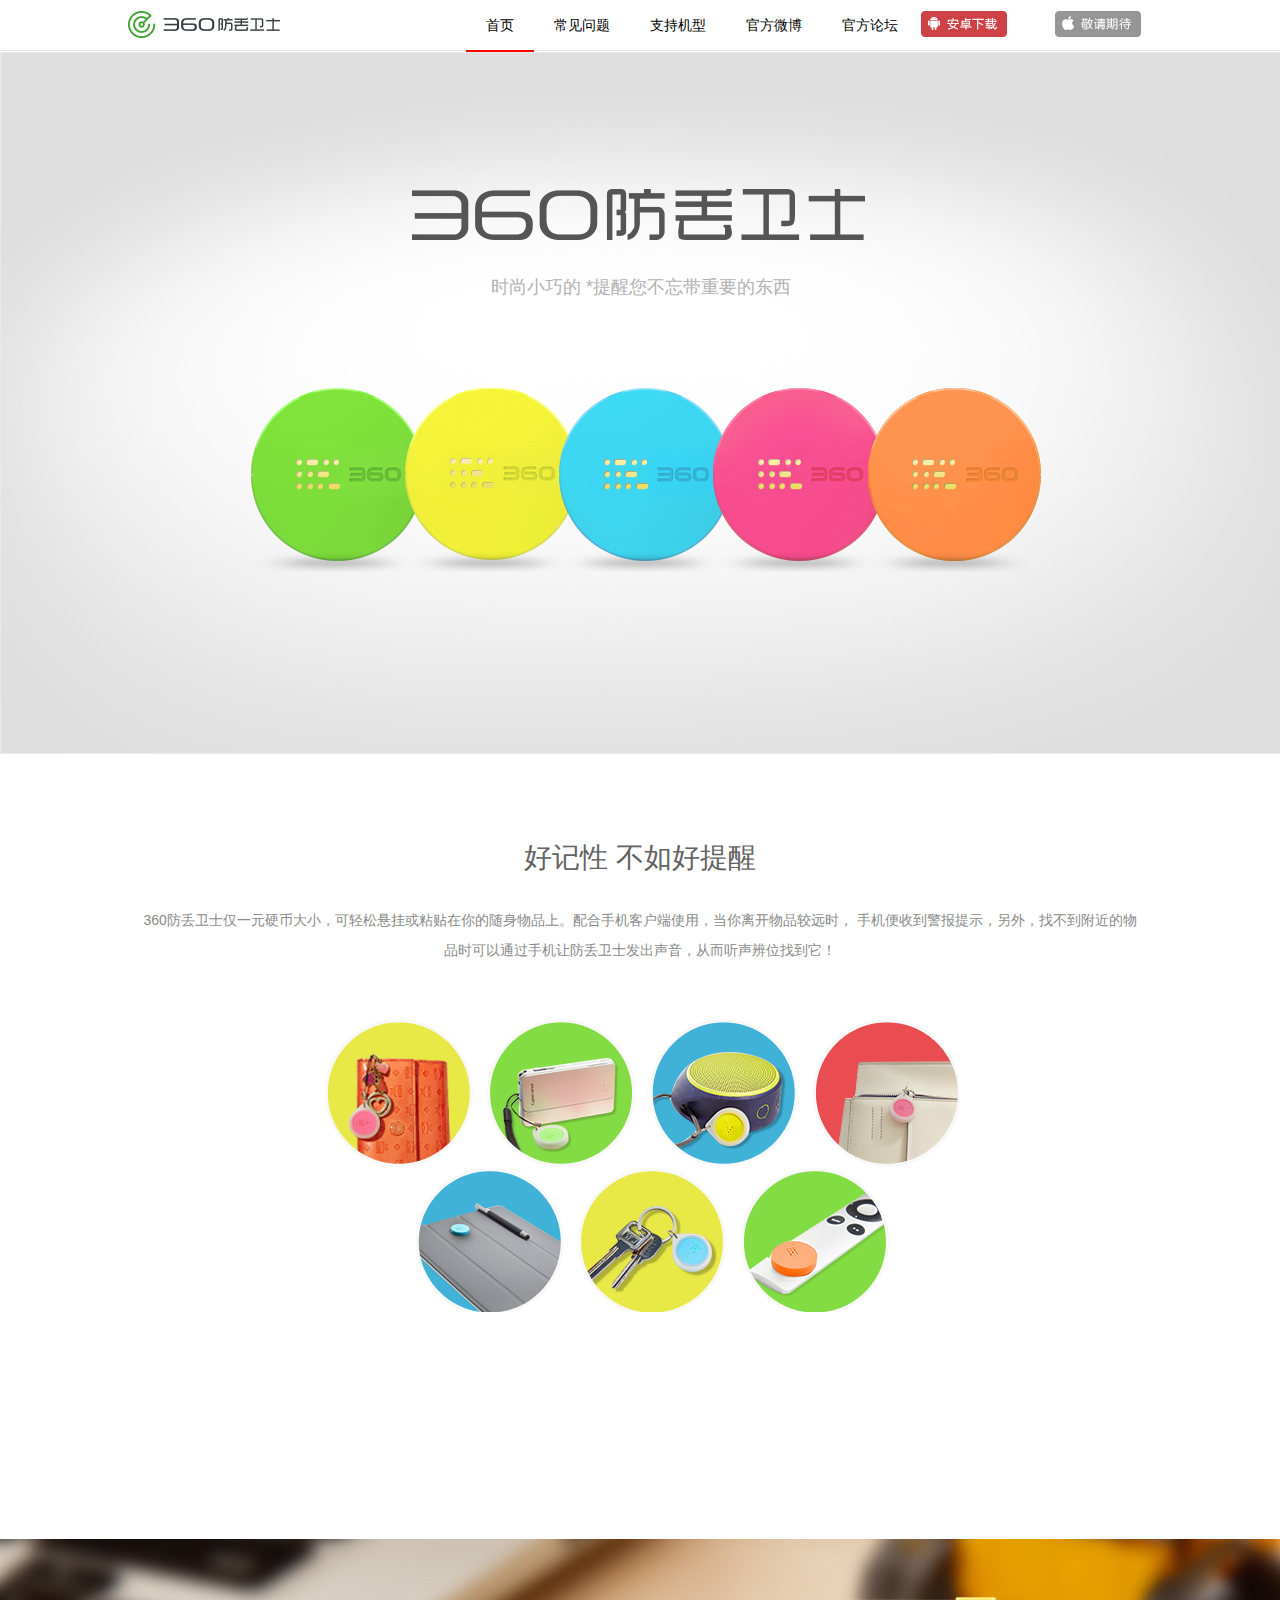
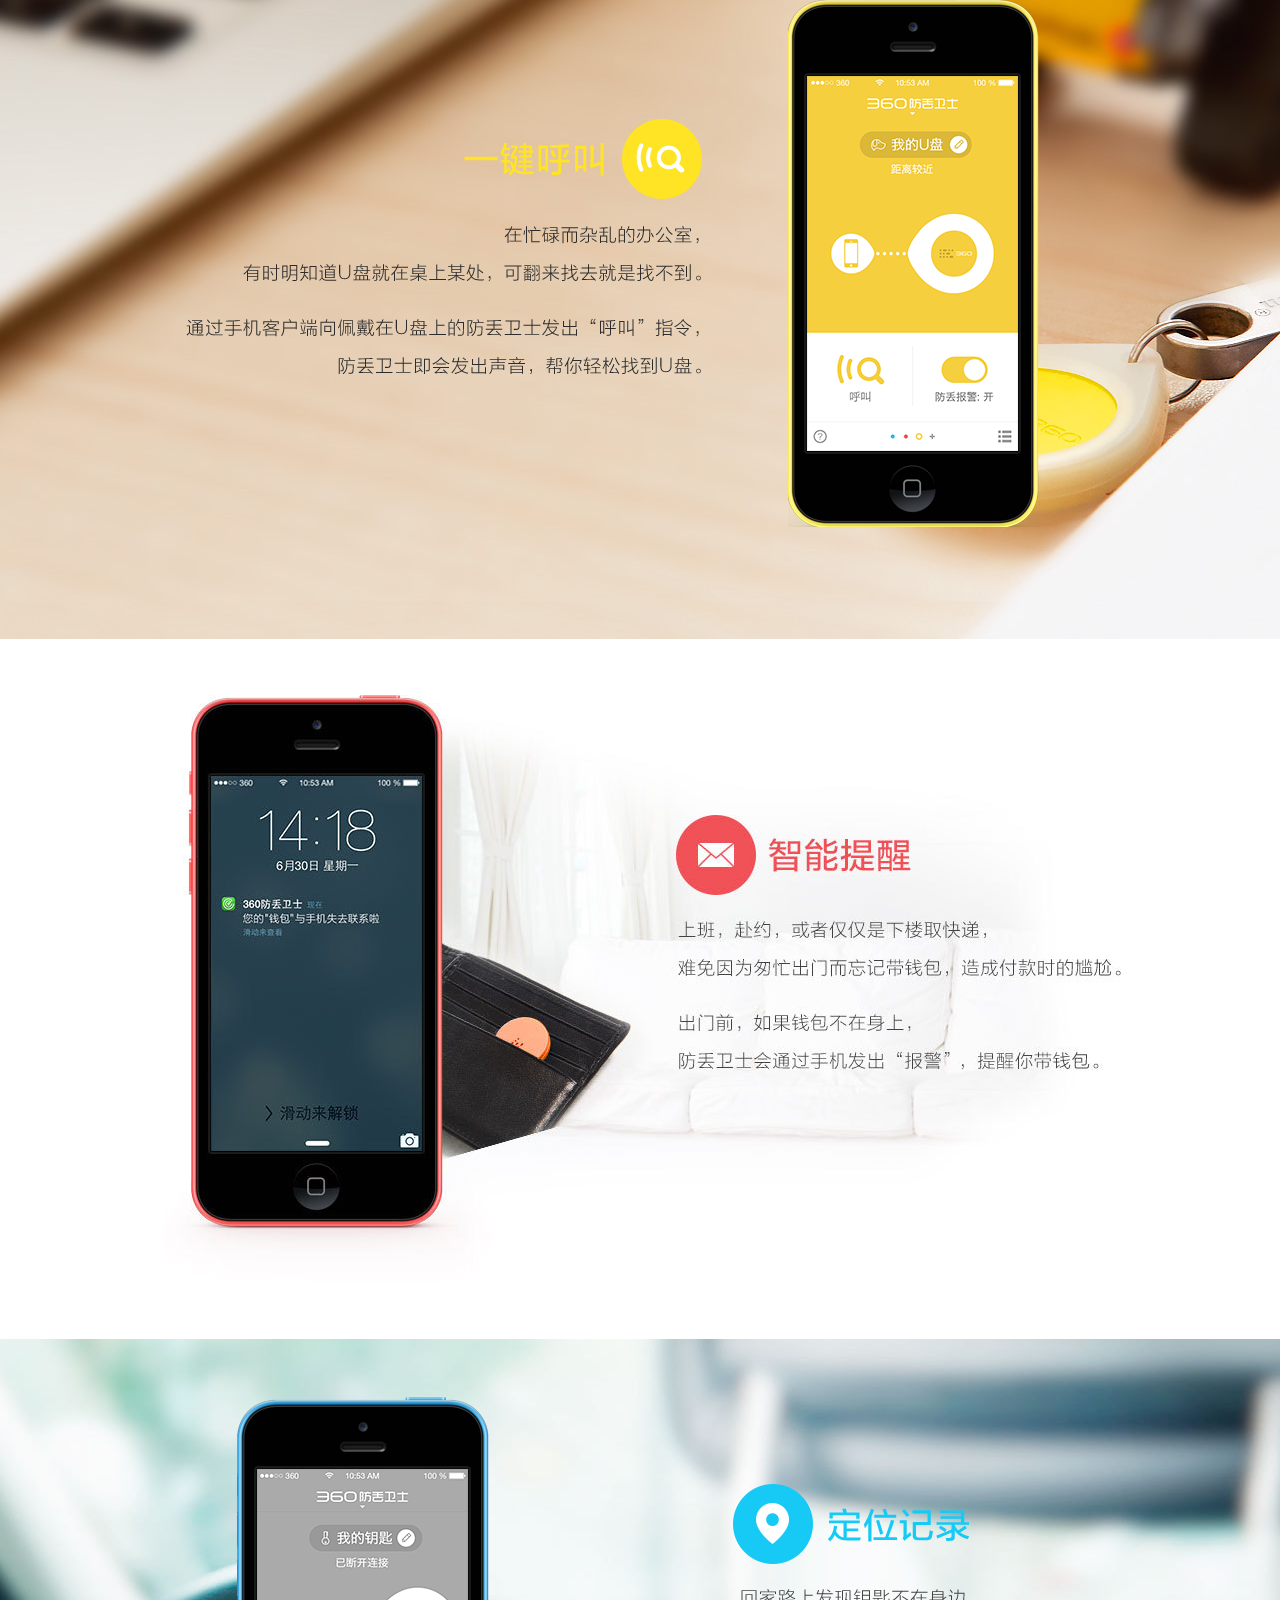
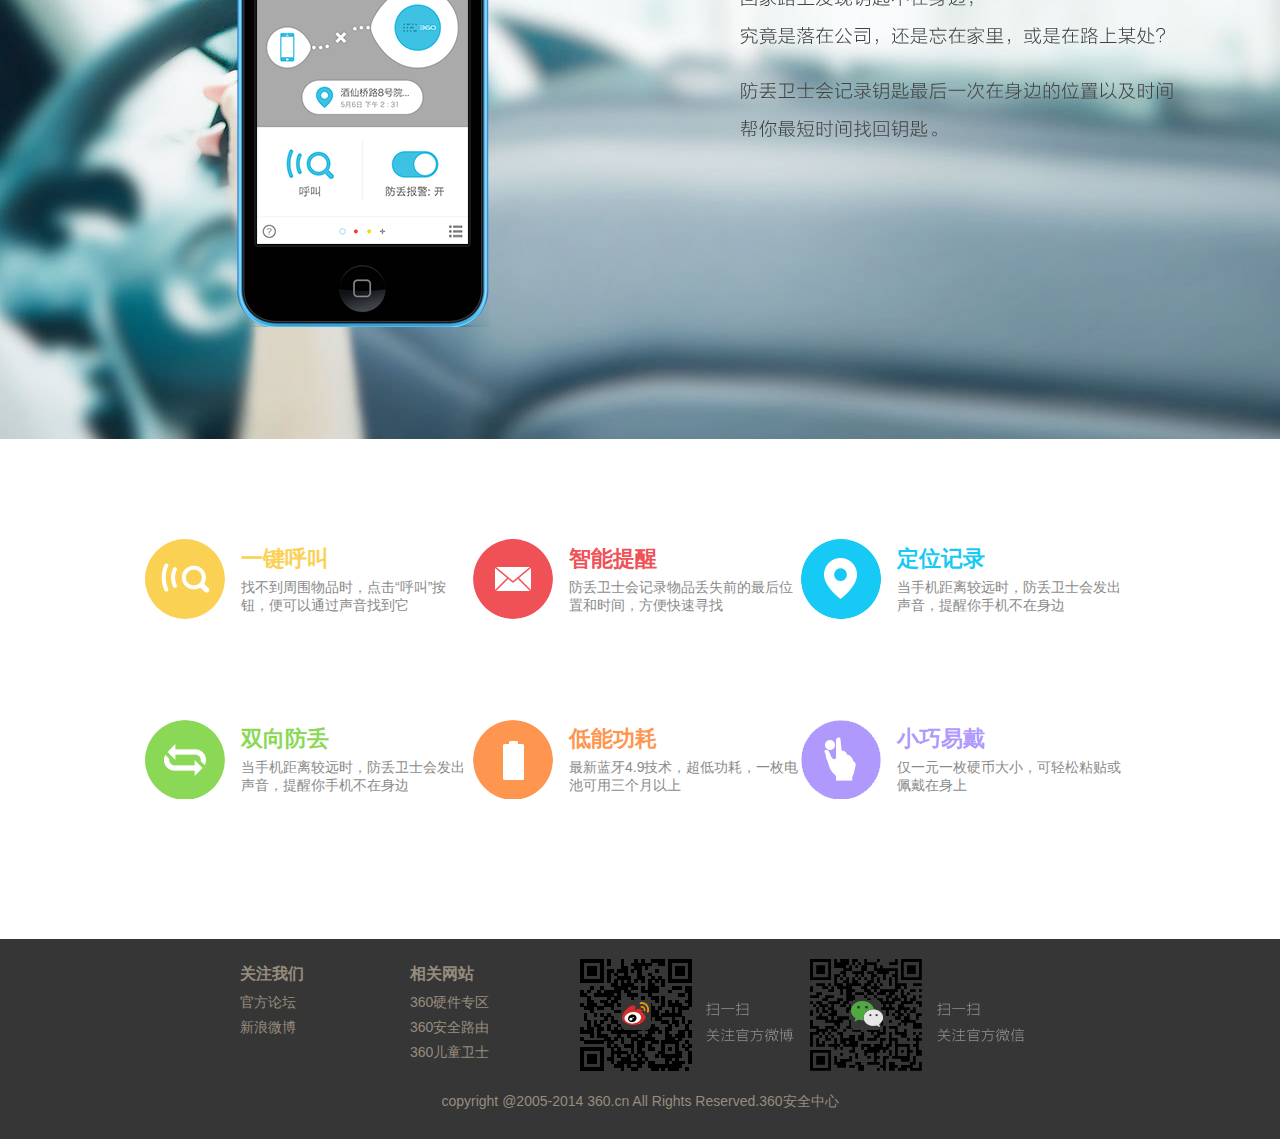
<file: index.html>
<!DOCTYPE html>
<html xmlns="http://www.w3.org/1999/html" xmlns="http://www.w3.org/1999/html">
<head lang="en">
    <meta charset="UTF-8">
    <link rel="stylesheet" href="css/common.css"/>
    <link rel="stylesheet" href="css/index.css"/>
    <link rel="stylesheet" href="css/animation.css"/>
    <title></title>
</head>
<body>
    <header>
        <div class="content">
            <div class="logo"></div>
                <ul>
                    <li><a href="index.html" class="active">首页</a></li>
                    <li><a href="tepl/question.html">常见问题</a></li>
                    <li><a href="tepl/jixing.html">支持机型</a></li>
                    <li><a href="">官方微博</a></li>
                    <li><a href="">官方论坛</a></li>
                    <li >
                        <a href="" class="android" ><div class="android_icon"></div></a>
                    </li>
                    <li ><a href="" class="ios"></a></li>
                </ul>
        </div>
    </header>
    <section id="banner">
        <div class="content">
            <div class="title"></div>
            <p>时尚小巧的 *提醒您不忘带重要的东西</p>
            <ul>
                <li id="intro_1"><i></i><b></b></li>
                <li id="intro_2"><i></i><b></b></li>
                <li id="intro_3"><i></i><b></b></li>
                <li id="intro_4"><i></i><b></b></li>
                <li id="intro_5"><i></i><b></b></li>
            </ul>
        </div>
    </section>
    <section id="tixing">
        <h3>好记性 不如好提醒</h3>
        <p>360防丢卫士仅一元硬币大小，可轻松悬挂或粘贴在你的随身物品上。配合手机客户端使用，当你离开物品较远时，
            手机便收到警报提示，另外，找不到附近的物品时可以通过手机让防丢卫士发出声音，从而听声辨位找到它！</p>
        <div></div>
    </section>
    <section id="hujiao">
        <div>
            <i></i>
        </div>
        <b></b>
    </section>
    <section id="zhineng">
    </section>
     <section id="dingwei">
         <div>
             <i></i>
         </div>
         <b></b>
    </section>
    <section id="icon">
        <div>
            <ul>
                <li>
                    <i class="i1"></i>
                    <h3 class="h-1">一键呼叫</h3>
                    <p>找不到周围物品时，点击“呼叫”按钮，便可以通过声音找到它</p>
                </li>
                <li>
                    <i class="i2"></i>
                    <h3 class="h-2">智能提醒</h3>
                    <p>防丢卫士会记录物品丢失前的最后位置和时间，方便快速寻找</p>
                </li>
                <li>
                    <i class="i3"></i>
                    <h3 class="h-3">定位记录</h3>
                    <p>当手机距离较远时，防丢卫士会发出声音，提醒你手机不在身边</p>
                </li>
            </ul>
            <ul>
                <li>
                    <i class="i4"></i>
                    <h3 class="h-4">双向防丢</h3>
                    <p>当手机距离较远时，防丢卫士会发出声音，提醒你手机不在身边</p>
                </li>
                <li>
                    <i class="i5"></i>
                    <h3 class="h-5">低能功耗</h3>
                    <p>最新蓝牙4.9技术，超低功耗，一枚电池可用三个月以上</p>
                </li>
                <li>
                    <i class="i6"></i>
                    <h3 class="h-6">小巧易戴</h3>
                    <p>仅一元一枚硬币大小，可轻松粘贴或佩戴在身上</p>
                </li>
            </ul>
        </div>
    </section>
    <footer>
        <div>
            <div class="d1">
                <h5>关注我们</h5>
                <p>官方论坛</p>
                <p>新浪微博</p>
            </div>
            <div class="d2">
                <h5>相关网站</h5>
                <p>360硬件专区</p>
                <p>360安全路由</p>
                <p>360儿童卫士</p>
            </div>
            <div class="d3">
            </div>
            <div class="d4">
            </div>
            <p id="foot">copyright @2005-2014 360.cn All Rights Reserved.360安全中心 </p>
        </div>
    </footer>
</body>
</html>
</file>
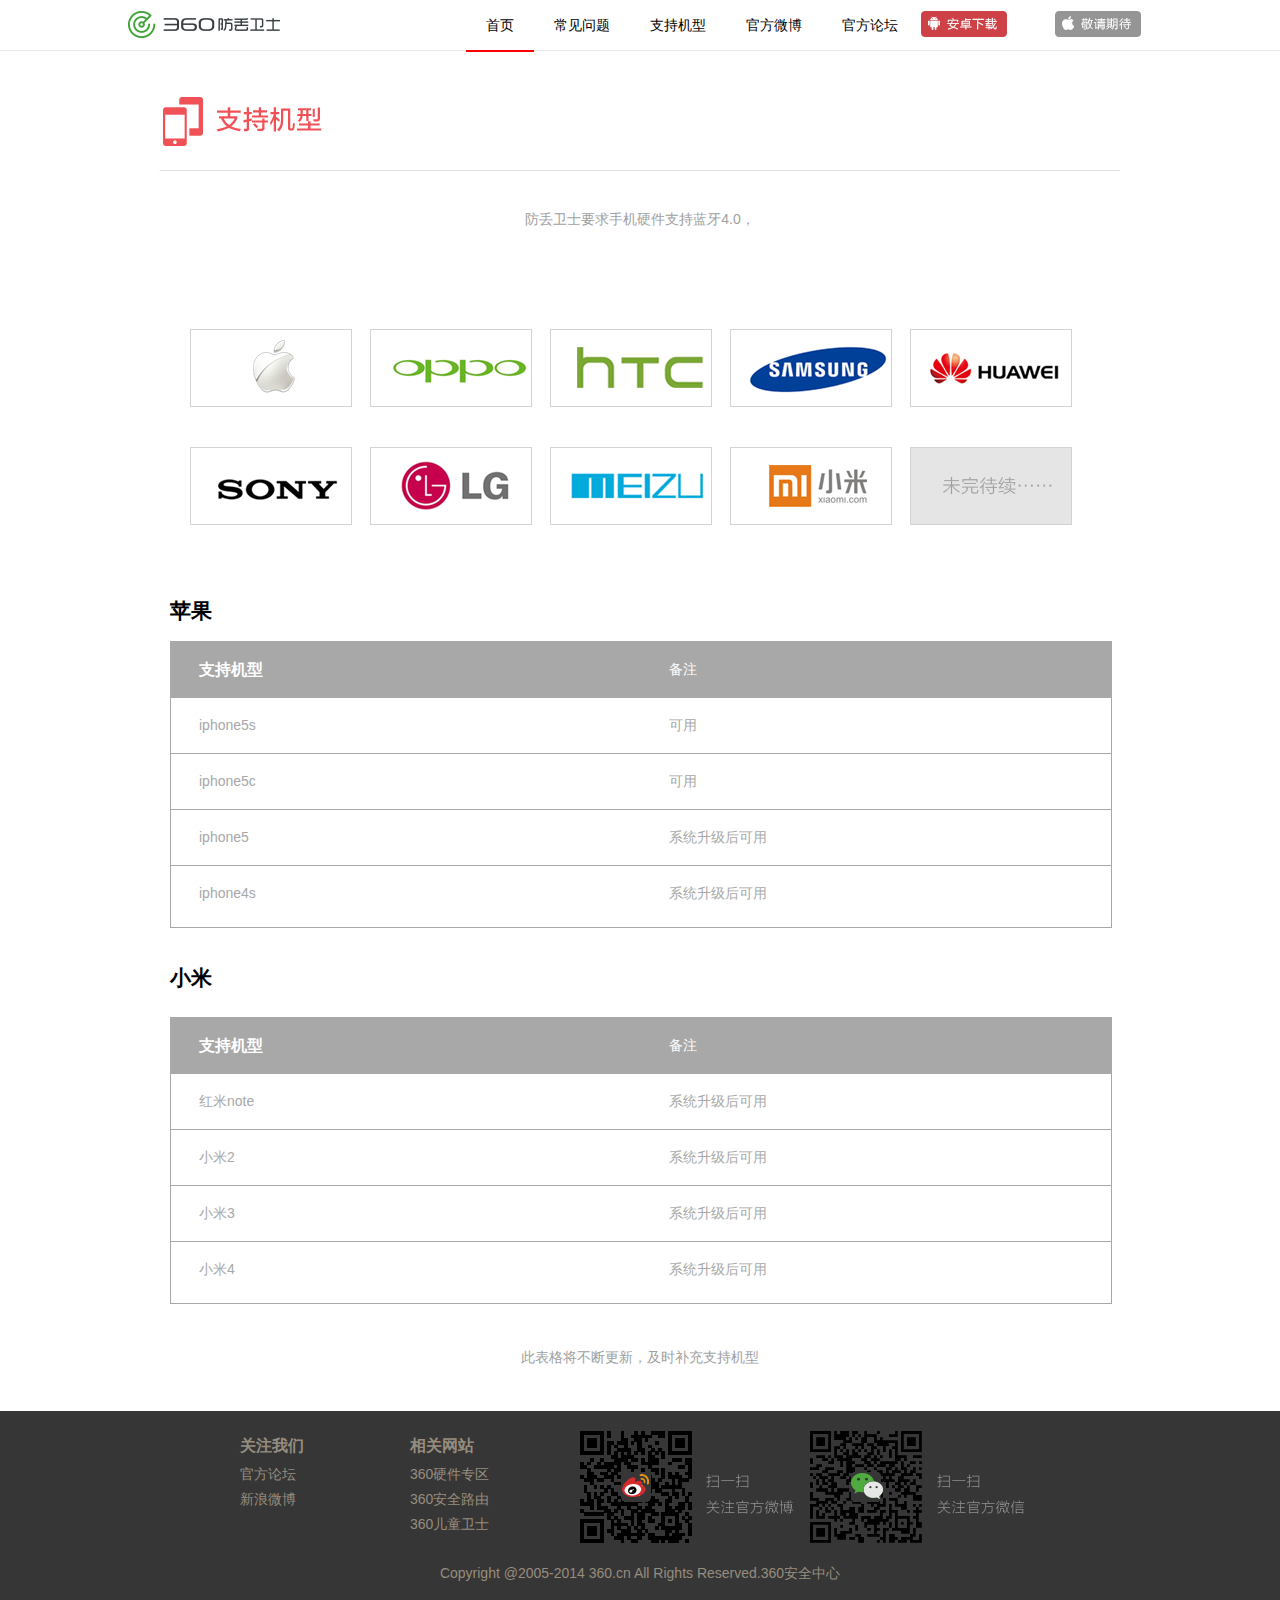
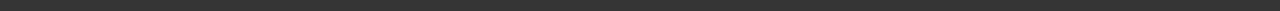
<file: tepl/jixing.html>
<!DOCTYPE html>
<html xmlns="http://www.w3.org/1999/html" xmlns="http://www.w3.org/1999/html">
<head lang="en">
    <meta charset="UTF-8">
    <title></title>
    <link rel="stylesheet" href="../css/common.css"/>
    <link rel="stylesheet" href="../css/jixin.css"/>
</head>
<body>
<header>
    <div class="content">
        <div class="logo"></div>

        <ul>
            <li><a href="../index.html" class="active">首页</a></li>
            <li><a href="../tepl/question.html">常见问题</a></li>
            <li><a href="../tepl/jixing.html">支持机型</a></li>
            <li><a href="">官方微博</a></li>
            <li><a href="">官方论坛</a></li>

            <li >
                <a href="" class="android" ><div class="android_icon"></div></a>

            </li>
            <li ><a href="" class="ios"></a></li>
        </ul>
    </div>
</header>
<section>
    <div class="top"><p class="p2"></p></div>
    <div class="content">
        <p class="f">防丢卫士要求手机硬件支持蓝牙4.0，</p>
        <div class="icon">
            <ul>
                <li class="l1"></li>
                <li class="l2"></li>
                <li class="l3"></li>
                <li class="l4"></li>
                <li class="l5"></li>
                <li class="l6"></li>
                <li class="l7"></li>
                <li class="l8"></li>
                <li class="l9"></li>
                <li class="l0"></li>
            </ul>
        </div>

        <div class="m1">
            <h2>苹果</h2>
            <ul>
                <li class="tl"><h3>支持机型</h3></li>
                <li class="tl">备注</li></br>
                <li>iphone5s</li>
                <li>可用</li></br>
                <li>iphone5c</li>
                <li>可用</li></br>
                <li>iphone5</li>
                <li>系统升级后可用</li></br>
                <li class="ml1">iphone4s</li>
                <li class="ml1">系统升级后可用</li>
            </ul>
        </div>

        <div class="m2">
            <h2 class="th2">小米</h2>
            <ul>
                <li class="ml2"><h3>支持机型</h3></li>
                <li class="ml2">备注</li></br>
                <li>红米note</li>
                <li>系统升级后可用</li></br>
                <li>小米2</li>
                <li>系统升级后可用</li></br>
                <li>小米3</li>
                <li>系统升级后可用</li></br>
                <li class="ml3">小米4</li>
                <li class="ml3">系统升级后可用</li>
            </ul>
        </div>
        <p class="m">此表格将不断更新，及时补充支持机型</p>
    </div>
</section>
<footer>
    <div>
        <div class="d1">
            <h5>关注我们</h5>
            <p>官方论坛</p>
            <p>新浪微博</p>
        </div>
        <div class="d2">
            <h5>相关网站</h5>
            <p>360硬件专区</p>
            <p>360安全路由</p>
            <p>360儿童卫士</p>
        </div>
        <div class="d3">

        </div>
        <div class="d4">

        </div>
        <p id="foot">Copyright @2005-2014 360.cn All Rights Reserved.360安全中心 </p>
    </div>
</footer>
</body>
</html>
</file>
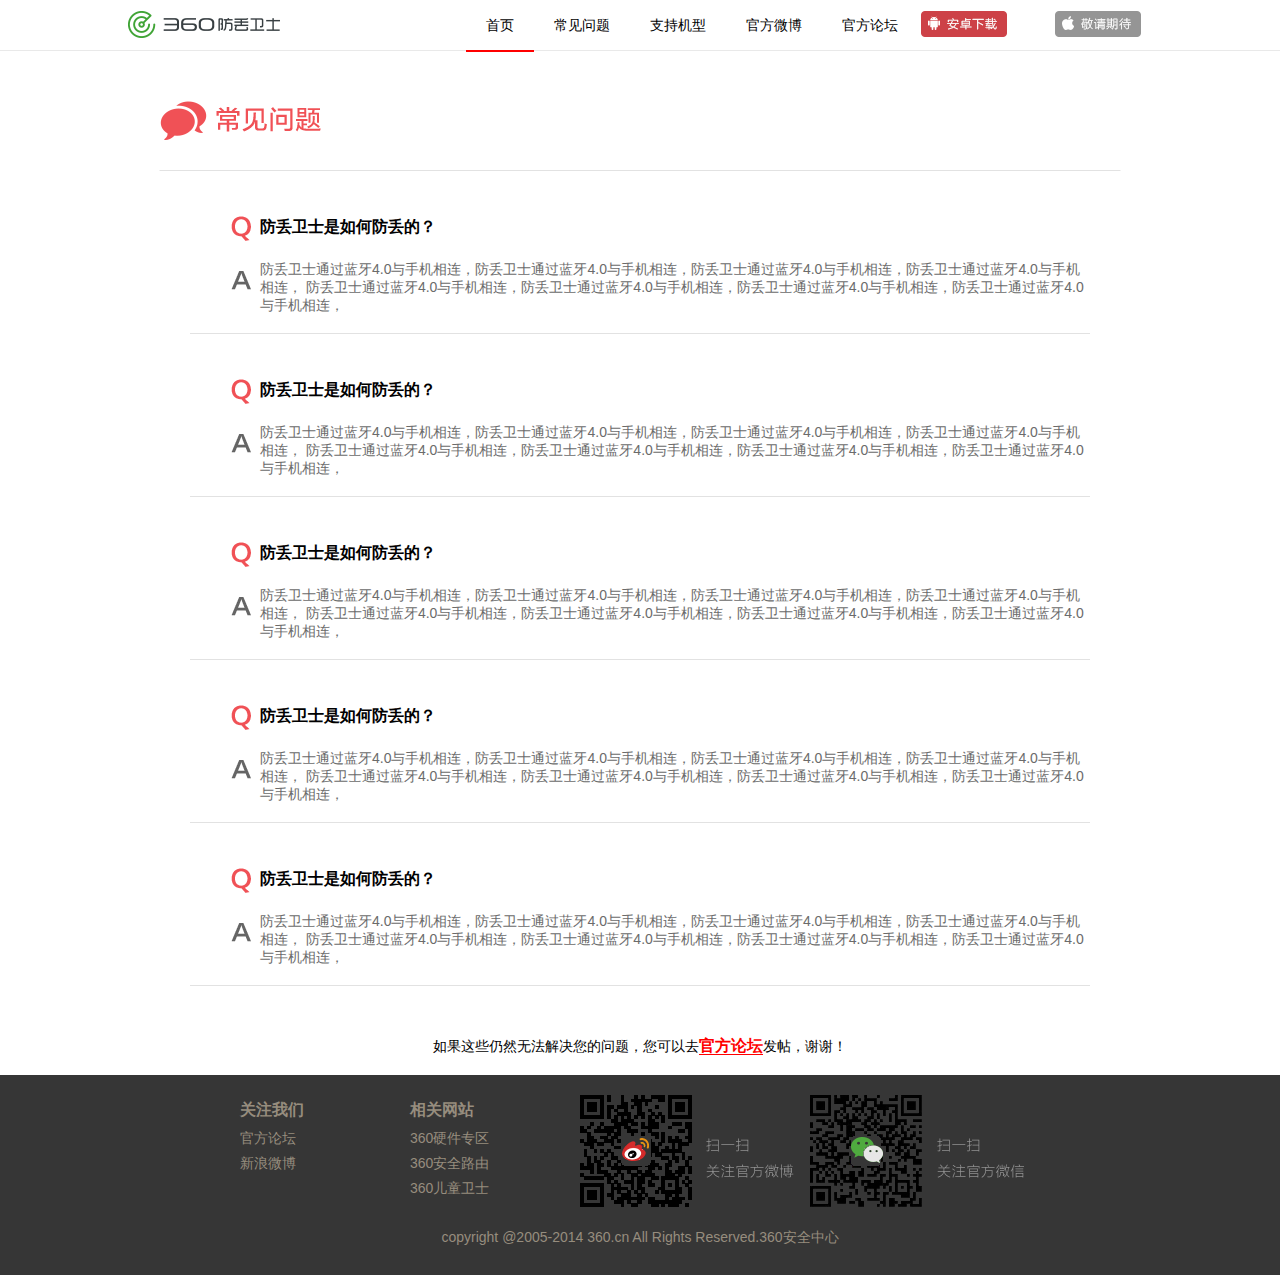
<file: tepl/question.html>
<!DOCTYPE html>
<html xmlns="http://www.w3.org/1999/html" xmlns="http://www.w3.org/1999/html">
<head lang="en">
    <meta charset="UTF-8">
    <title></title>
    <link rel="stylesheet" href="../css/common.css"/>
    <!--<link rel="stylesheet" href="css/type.css"/>-->
    <link rel="stylesheet" href="../css/question.css"/>
    <!--<link rel="stylesheet" href="css/index.css"/>-->
</head>
<body>
    <header>
        <div class="content">
            <div class="logo"></div>

            <ul>
                <li><a href="../index.html" class="active">首页</a></li>
                <li><a href="../tepl/question.html">常见问题</a></li>
                <li><a href="../tepl/jixing.html">支持机型</a></li>
                <li><a href="">官方微博</a></li>
                <li><a href="">官方论坛</a></li>

                <li >
                    <a href="" class="android" ><div class="android_icon"></div></a>

                </li>
                <li ><a href="" class="ios"></a></li>
            </ul>
        </div>
    </header>
    <section>
        <div class="t"><p></p></div>
        <div class="content">
            <ul>
                <li>
                    <b></b><h3>防丢卫士是如何防丢的？</h3>
                    <i></i><p>防丢卫士通过蓝牙4.0与手机相连，防丢卫士通过蓝牙4.0与手机相连，防丢卫士通过蓝牙4.0与手机相连，防丢卫士通过蓝牙4.0与手机相连，
                        防丢卫士通过蓝牙4.0与手机相连，防丢卫士通过蓝牙4.0与手机相连，防丢卫士通过蓝牙4.0与手机相连，防丢卫士通过蓝牙4.0与手机相连，</p>
                </li>
                <li>
                    <b></b><h3>防丢卫士是如何防丢的？</h3>
                    <i></i><p>防丢卫士通过蓝牙4.0与手机相连，防丢卫士通过蓝牙4.0与手机相连，防丢卫士通过蓝牙4.0与手机相连，防丢卫士通过蓝牙4.0与手机相连，
                    防丢卫士通过蓝牙4.0与手机相连，防丢卫士通过蓝牙4.0与手机相连，防丢卫士通过蓝牙4.0与手机相连，防丢卫士通过蓝牙4.0与手机相连，</p>
                </li>
                <li>
                    <b></b><h3>防丢卫士是如何防丢的？</h3>
                    <i></i><p>防丢卫士通过蓝牙4.0与手机相连，防丢卫士通过蓝牙4.0与手机相连，防丢卫士通过蓝牙4.0与手机相连，防丢卫士通过蓝牙4.0与手机相连，
                    防丢卫士通过蓝牙4.0与手机相连，防丢卫士通过蓝牙4.0与手机相连，防丢卫士通过蓝牙4.0与手机相连，防丢卫士通过蓝牙4.0与手机相连，</p>
                </li>
                <li>
                    <b></b><h3>防丢卫士是如何防丢的？</h3>
                    <i></i><p>防丢卫士通过蓝牙4.0与手机相连，防丢卫士通过蓝牙4.0与手机相连，防丢卫士通过蓝牙4.0与手机相连，防丢卫士通过蓝牙4.0与手机相连，
                    防丢卫士通过蓝牙4.0与手机相连，防丢卫士通过蓝牙4.0与手机相连，防丢卫士通过蓝牙4.0与手机相连，防丢卫士通过蓝牙4.0与手机相连，</p>
                </li>
                <li>
                    <b></b><h3>防丢卫士是如何防丢的？</h3>
                    <i></i><p>防丢卫士通过蓝牙4.0与手机相连，防丢卫士通过蓝牙4.0与手机相连，防丢卫士通过蓝牙4.0与手机相连，防丢卫士通过蓝牙4.0与手机相连，
                    防丢卫士通过蓝牙4.0与手机相连，防丢卫士通过蓝牙4.0与手机相连，防丢卫士通过蓝牙4.0与手机相连，防丢卫士通过蓝牙4.0与手机相连，</p>
                </li>
            </ul>
            <p class="m">如果这些仍然无法解决您的问题，您可以去<a href="#"><b>官方论坛</b></a>发帖，谢谢！</p>
        </div>
    </section>
    <footer>
        <div>
            <div class="d1">
                <h5>关注我们</h5>
                <p>官方论坛</p>
                <p>新浪微博</p>
            </div>
            <div class="d2">
                <h5>相关网站</h5>
                <p>360硬件专区</p>
                <p>360安全路由</p>
                <p>360儿童卫士</p>
            </div>
            <div class="d3">
            </div>
            <div class="d4">
            </div>
            <p id="foot">copyright @2005-2014 360.cn All Rights Reserved.360安全中心 </p>
        </div>
    </footer>
</body>
</html>
</file>
<file: css/common.css>
*{
    margin: 0px;
    padding: 0px;
}
a{
    text-decoration: none;
    /*color:black;*/
}
ul li{
    list-style: none;
}
body,html{
    font-size: 14px;
    font-family: Arial, 微软雅黑;
}
header,#banner,#hujiao,#dingwei,#footer{
    width: 100%;
}

header{
    border-bottom: 1px solid #e9e9e9;
    /*border: 1px solid red;*/
}
header .content{
    width: 1024px;
    height: 50px;
    margin: 0px auto;
    /*border: 1px solid red;*/
}
header .content .logo{
    width: 155px;
    height: 28px;
    margin-top: 11px;
    float: left;
    /*border: 1px solid red;*/
    background: url("../img/iconlist_1.png")  no-repeat  -870px -100px;
}
/*header .content ul{*/
    /*float: right;*/
    /*border: 1px solid red;*/


/*}*/
/*header .content ul li{*/
    /*width: auto;*/
    /*float: left;*/
    /*line-height: 50px;*/
    /*text-align: center;*/
    /*font-size: 16px;*/
    /*padding-left: 10px;*/
    /*padding-right: 10px;*/
    /*color: black;*/
    /*border: 1px solid red;*/

/*}*/
/*header .content ul span li {*/
    /*width: 75px;*/
    /*height: 26px;*/
    /*margin-top: 10px;*/
    /*background-size: 100% 100%;*/
/*}*/

/*#l1{*/
    /*background: url("../img/iconlist_2.png") no-repeat -1655px -510px;*/
/*}*/
/*#l2{*/
    /*background: url("../img/iconlist_2.png") no-repeat -1655px -537px;*/
/*}*/
/*li:hover{*/
    /*border-bottom: 3px solid red;*/
/*}*/
/*#l2,#l1:hover{*/
    /*border-bottom: none;*/
/*}*/
header .content ul{
    float: right;
    /*border: 1px solid red;*/


}
header .content ul li{
    /*width: auto;*/
    float: left;
    line-height: 50px;
    position: relative;
    /*text-align: center;*/
    /*font-size: 16px;*/
    /*padding-left: 10px;*/
    /*padding-right: 10px;*/
    /*color: black;*/
    /*border: 1px solid red;*/
}
header .content ul li a{
    padding: 0 20px;
    display: block;
    color: black;
    /*border: 3px solid red;*/
}
header .content ul li a:hover,.active {
    border-bottom: 2px solid red;
}

header .content ul li .android{
    width:57px;
    height:27px;
    background: url("../img/iconlist_2.png") no-repeat -1652px -509px;
    margin-top: 11px;
    /*margin-left: 10px;*/
}

header .content ul li .ios{
    width:57px;
    height:27px;
    background: url("../img/iconlist_2.png") no-repeat -1655px -536px;
    margin-top: 11px;
    margin-left: 40px;

    /*margin-left:10px;*/
}

header .content ul li .android:hover{
    border-bottom: none;
}
header .content ul li .ios:hover{
    border-bottom: none;
}
header .content ul li .android:hover .android_icon{
    border-bottom: none;
    width: 180px;
    height:207px ;
    position: absolute;
    top: 50px;
    left: -8px;
    background: url("../img/iconlist_2.png") no-repeat -1652px -299px;
}



footer{
    height: 200px;
    background:#363636;
}
footer>div{
    width: 800px;
    height: 150px;
    /*border: 1px solid red;*/
    margin: 0px auto;
}
footer>div .d1,.d2{
    width: 170px;
    /*border: 1px solid red;*/
    float: left;
}
footer>div .d3,.d4{
    width: 230px;
    /*border: 1px solid red;*/
    float: left;
}
footer>div div h5{
    font-size: 16px;
    margin-top: 20px;
    padding: 5px 0;
    color: #968d7e;
}
footer>div div p{
    line-height: 25px;
    color: #968d7e;
}
footer>div .d3{
    width: 215px;
    height: 112px;
    margin-top: 20px;
    float: left;
    background:url("../img/iconlist_2.png") no-repeat 0 -590px;
}
footer>div .d4{
    width: 215px;
    height: 112px;
    margin-top: 20px;
    float: left;
    background:url("../img/iconlist_2.png") no-repeat -215px -590px;
    margin-left: 15px;
}
footer>div #foot{
    text-align: center;
    color: #968d7e;
    line-height: 60px;
}



section .top{
    width:960px;
    height:118px;
    margin: 0px auto;
    border: 1px solid white;
    border-bottom: 1px solid #e2e2e2;
}
section .t p{
    width: 176px;
    height: 55px;
    background: url("../img/iconlist_4.png") no-repeat 0 -384px;
    margin-top:42px;
    /*border: 1px solid red;*/
}


section .t{
    width:960px;
    height:118px;
    margin: 0px auto;
    border: 1px solid white;
    border-bottom: 1px solid #e2e2e2;
}
section .top p{
    width: 176px;
    height: 55px;
    background: url("../img/iconlist_4.png") no-repeat -177px -384px;
    margin-top:42px;

    /*margin-left: 130px;*/
}
</file>
<file: css/index.css>
/********************banner***********************/
#banner{
    height: 700px;
    background:url("../img/bj/bg_1.jpg") no-repeat center center  ;
    border: 1px solid #e9e9e9;
    overflow: hidden;
}
#banner .content .title{
    margin: 0 auto;
    width: 458px;
    height: 56px;
    background: url("../img/iconlist_1.png") no-repeat -870px 0;
    margin-top: 136px;

}
#banner .content>p{
    text-align: center;
    font-size: 18px;
    color: #b2b2b2;
    margin-top: 30px;
}
#banner .content ul{
    width: 780px;
    margin: 0 auto;
    margin-top: 89px;
}
#banner .content ul li{
    position: relative;
}
#banner .content ul li i,#banner .content ul li b{
    background: url("../img/iconlist_1.png") no-repeat;
}
#banner .content ul li i{
    display: block;
    width: 175px;
    height: 175px;
    position:absolute ;
    z-index: 10;
}
#banner .content ul #intro_1{
    z-index: 20;
}

#banner .content ul #intro_2{
    margin-left:154px ;
    z-index: 30;
}
#banner .content ul #intro_2 i{
    background-position: -174px -1px;
}

#banner .content ul #intro_3{
    margin-left:308px ;
    z-index: 40;
}
#banner .content ul #intro_3 i{
    background-position: -348px 0;
}

#banner .content ul #intro_4{
    margin-left:462px ;
    z-index: 50;
}
#banner .content ul #intro_4 i{
    background-position: -522px 0;
}

#banner .content ul #intro_5{
    margin-left:616px ;
    z-index: 60;
}
#banner .content ul #intro_5 i{
    background-position: -695px 0;
}
#banner .content ul li b{
    display: block;
    width: 174px;
    height: 20px;
    position: absolute;
    z-index: 70;
    top: 164px;
    background-position: -867px -129px;
}

/************************tixing*******************************/

#tixing{
    height: 700px;
}
#tixing>h3{
    text-align: center;
    font-size: 28px;
    color: #636363;
    font-weight: normal;
    margin-top: 85px;
}
#tixing>p{
    width: 1000px;
    margin: 0 auto;
    text-align: center;
    line-height: 30px;
    margin-top: 28px;
    color: #8a8a8a;
}
#tixing>div{
    margin: 0 auto;
    width: 638px;
    height: 293px;
    background: url("../img/iconlist_2.png") no-repeat -1652px 0;
    margin-top: 54px;
}


/************************hujiao*******************************/
#hujiao{
    height: 700px;
    background: url("../img/bj/bg_2.jpg") no-repeat center center;

}
#hujiao>div{
    width: 55%;
    float: left;
    height: 300px;
    margin-top: 180px;
}
#hujiao>b{
    display:block;
    width: 252px;
    float: right;
    height: 530px;
    background: url("../img/iconlist_2.png") no-repeat -572px 0;
    margin-top:58px;
    margin-right:240px;
}
#hujiao>div i{
    display: block;
    width: 518px;
    height: 255px;
    background: url("../img/iconlist_2.png") no-repeat 0px -120px;
    float: right;
    /*border: 1px solid red;*/
}

/************************zhineng*******************************/
#zhineng{
    height: 700px;
    background:url("../img/bj/bg_3.jpg") no-repeat center center ;
}
/************************dingwei*******************************/
#dingwei{
    height: 700px;
    background: url("../img/bj/bg_4.jpg") no-repeat center center;
}
#dingwei>b{
    display:block;
    width: 252px;
    float: right;
    height: 530px;
    background: url("../img/iconlist_2.png") no-repeat -906px 0;
    margin-top:58px;
    margin-right:240px;
    /*border: 1px solid red;*/
}
#dingwei>div i{
    display: block;
    width: 446px;
    height: 254px;
    background: url("../img/iconlist_2.png") no-repeat -1202px -114px;
  float: right;
    margin-top: 144px ;
    margin-right: 105px;
    /*border: 1px solid red;*/
}
/*#dingwei>div{*/
    /*width: 750px;*/
    /*height:535px;*/
    /*position: relative;*/
    /*top: 70px;*/
    /*left: 360px;*/
    /*background:url("../img/iconlist_2.png") no-repeat -905px 0px;*/
    /*border: 1px solid red;*/
/*}*/

#icon{
    height: 500px;
}
#icon>div{
    width: 990px;
    height: 500px;
    margin:0 auto;
}
#icon>div ul li{
    width: 328px;
    height: 80px;
    float: left;
    margin-top: 100px;
}
#icon>div ul li i{
    display: block;
    width: 80px;
    height: 80px;
    float: left;
}
#icon>div ul li .i1{
    background: url("../img/iconlist_3.png") no-repeat 0 0 ;
}
#icon>div ul li .i2{
    background: url("../img/iconlist_3.png") no-repeat -85px 0;
}
#icon>div ul li .i3{
    background: url("../img/iconlist_3.png") no-repeat -170px 0 ;
}
#icon>div ul li .i4{
    background: url("../img/iconlist_3.png") no-repeat 0 -85px;
}
#icon>div ul li .i5{
    background: url("../img/iconlist_3.png") no-repeat -85px -85px;
}
#icon>div ul li .i6{
    background: url("../img/iconlist_3.png") no-repeat -170px -85px;
}

#icon>div ul li h3{
    font-size: 22px;
    margin-left: 96px;
    padding: 5px 0;
}
#icon>div ul li p{
    margin-left: 96px;
    color: #8a8a8a;
}
#icon>div ul li .h-1{
    color: #fad153;
}
#icon>div ul li .h-2{
    color: #f05157;
}
#icon>div ul li .h-3{
    color: #17caf6;
}
#icon>div ul li .h-4{
    color: #8ad855;
}
#icon>div ul li .h-5{
    color: #ff9650;
}
#icon>div ul li .h-6{
    color: #b099fc;
}
</file>
<file: css/animation.css>
@keyframes move01 {
    from{
        transform: translate(-543px);
    }
    to{transform: translate(0px);}
}
@keyframes move02 {
    from{
        transform: translate(-697px);
    }
    to{transform: translate(0px);}
}
@keyframes move03 {
    from{
        transform: translate(-850px);
    }
    to{transform: translate(0px);}
}
@keyframes move04 {
    from{
        transform: translate(-1005px);
    }
    to{transform: translate(0px);}
}
@keyframes move05 {
    from{
        transform: translate(-1159px);
    }
    to{transform: translate(0px);}
}
@keyframes ravovle {
    from{
        transform: rotate(0deg);
    }
    to{transform: rotate(1080deg);}
}
#intro_1{
    animation: move01  2.95s linear ;
}
#intro_2{
    animation: move02  3.79s linear ;
}
#intro_3{
    animation: move03  4.60s linear ;
}
#intro_4{
    animation: move04  5.43s linear ;
}
#intro_5{
    animation: move05  6.25s linear ;
}#intro_5 i{
     animation: ravovle  6.25s linear ;
 }
 /******************dingwei****************/

/***************hujiao*********/
#hujiao b:hover{
    animation: change 3s linear;
}

@keyframes change {
    from{
        transform: rotatey(0deg);
    }

    50%{
        transform: rotatey(-90deg);}


    to{
        transform: rotatey(0deg);

    }
}
/***************dingwei****************/
#dingwei b:hover{
    animation: change 3s linear;
}

@keyframes change {
    from{
        transform: rotatey(0deg);
    }

    50%{
        transform: rotatey(-90deg);}


    to{
        transform: rotatey(0deg);

    }
}
/**************icon******************/
#icon ul li i:hover{
    animation: jump 0.3s linear;
}
@keyframes jump {
    from{
        transform: rotate(0deg);
        opacity: 1;
    }
    25%{
        transform: rotate(10deg);
        opacity: 0.5;
    }
    50%{
        transform: rotate(-10deg);
        opacity: 1;
    }
    70%{
        transform: rotate(10deg);
        opacity: 0.5;
    }
    to{
        transform: rotate(0deg);
        opacity: 1;
    }
}
</file>
<file: css/jixin.css>
section .content{
    width: 900px;
    margin: 0 auto;
    height: 1200px;
    position: relative;
    /*border: 1px solid red;*/
}
section .content .f{
    text-align: center;
    color: #a0a0a0;
    margin-top: 40px;
}
section .content .icon ul{
    margin-top: 60px;
}
section .content .icon ul li{
    width: 160px;
    height: 76px;
    float: left;
    border: 1px solid lightgrey;
    margin-right: 18px;
    margin-top: 40px;
}
section .content .icon ul .l1{
    background: url("../img/iconlist_4.png") no-repeat 0 0;
}
section .content .icon ul .l2{
    background: url("../img/iconlist_4.png") no-repeat -172px 0;
}
section .content .icon ul .l3{
    background: url("../img/iconlist_4.png") no-repeat 0 -76px;
}
section .content .icon ul .l4{
    background: url("../img/iconlist_4.png") no-repeat -172px -76px;
}
section .content .icon ul .l5{
    background: url("../img/iconlist_4.png") no-repeat 0 -152px;
}
section .content .icon ul .l6{
    background: url("../img/iconlist_4.png") no-repeat -172px -152px;
}
section .content .icon ul .l7{
    background: url("../img/iconlist_4.png") no-repeat 0 -232px;
}
section .content .icon ul .l8{
    background: url("../img/iconlist_4.png") no-repeat 0 -308px;
}
section .content .icon ul .l9{
    background: url("../img/iconlist_4.png") no-repeat -172px -308px;
}
section .content .icon ul .l0{
    background: url("../img/iconlist_4.png") no-repeat -173px -231px;
}

section .content h2{
    position: absolute;
    top:386px;
    left: -20px;
}

section .content .m1 ul{
    width: 940px;
    height:285px;
    position: absolute;
    top:430px ;
    border: 1px solid #a8a8a8;
    left: -20px;
}
section .content .m1 ul li{
    margin-right: 0px;
    width: 470px;
    height: 55px;
    float: left;
    line-height: 55px;
    color: #a8a8a8;
    text-indent:2em;
    border-bottom: 1px solid #a8a8a8;
}
section .content .m1 ul .tl{
    background:#a8a8a8 ;
    color: white;

}
section .content .m1 ul .ml1{
    border-style: none;
}

section .content .th2{
    position: absolute;
    top:753px;
}
section .content .m2 ul{
    width: 940px;
    height:285px;
    position: absolute;
    top:806px ;
    border: 1px solid #a8a8a8;
    left: -20px;
}
section .content .m2 ul li{
    margin-right: 0px;
    width: 470px;
    height: 55px;
    float: left;
    line-height: 55px;
    color: #a8a8a8;
    text-indent:2em;
    border-bottom: 1px solid #a8a8a8;
}
section .content .m2 ul .ml2{
    background:#a8a8a8 ;
    color: white;

}
section .content .m2 ul .ml3{
    border-style: none;
}




section .content .m{
    text-align: center;
    color: #a0a0a0;
    margin-top: 1120px;
}
</file>
<file: css/question.css>
section .content{
    width: 900px;
    margin: 0 auto;
}
section .content ul li{
    height: 162px;
    border-bottom: 1px solid #e2e2e2;
    position: relative;
}
section .content ul li h3{
    height: 28px;
    position: absolute;
    left: 70px;
    top: 45px;
}
section .content ul li  b{
    display: block;
    height: 28px;
    width: 21px;
    background:url("../img/iconlist_4.png") no-repeat -345px 0px;
    position: absolute;
    left: 40px;
    top: 45px;
}
section .content ul li p{
    position: absolute;
    top: 90px;
    left: 70px;
    color: #6b6b6b;
}
section .content ul li  i{
    display: block;
    height: 28px;
    width: 21px;
    background:url("../img/iconlist_4.png") no-repeat -345px -40px;
    position: absolute;
    left: 40px;
    top: 100px;
}
.m{
    text-align: center;
    display: block;
    margin-top: 50px;
    margin-bottom:18px;
}
.m a{
    color: red;
    font-size: 16px;
    border-bottom: 1px solid red;
}
</file>
